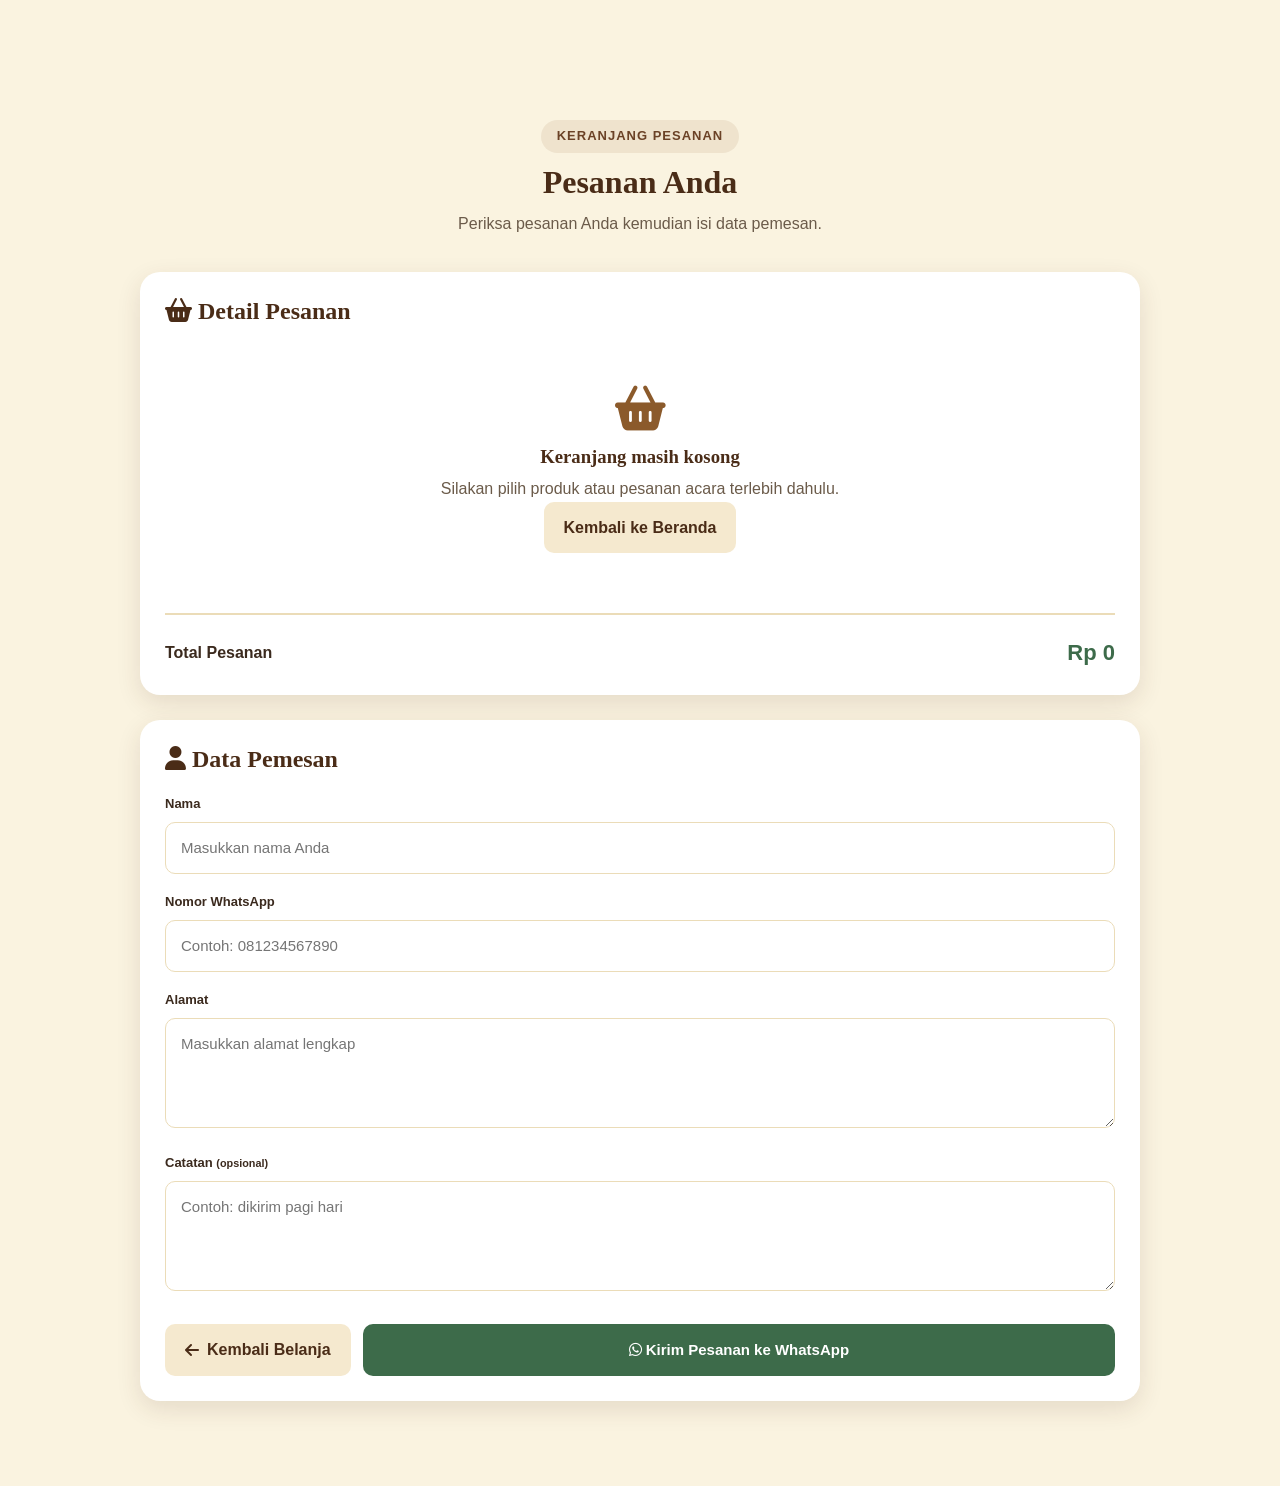
<file: keranjang.html>
<!DOCTYPE html>
<html lang="id">
<head>
  <meta charset="UTF-8">
  <meta
    name="viewport"
    content="width=device-width, initial-scale=1.0"
  >

  <title>Keranjang Pesanan - Lancar Abadi</title>

  <link rel="stylesheet" href="style.css">

  <!-- Font Awesome -->
  <link
    rel="stylesheet"
    href="https://cdnjs.cloudflare.com/ajax/libs/font-awesome/6.5.2/css/all.min.css"
  >

  <style>
    /* =========================================
       HALAMAN KERANJANG
    ========================================= */

    .keranjang-page {
      min-height: 100vh;
      padding: 120px 20px 60px;
      background: var(--cream-100);
    }

    .keranjang-container {
      width: min(100%, 1000px);
      margin: auto;
    }

    .keranjang-header {
      text-align: center;
      margin-bottom: 35px;
    }

    .keranjang-header .section-tag {
      display: inline-block;
      margin-bottom: 10px;
    }

    .keranjang-header h1 {
      margin: 0 0 10px;
      color: var(--brown-900);
    }

    .keranjang-header p {
      color: var(--text-light);
    }

    .keranjang-box {
      background: #fff;
      border-radius: 20px;
      padding: 25px;
      box-shadow: var(--shadow-md);
      margin-bottom: 25px;
    }

    .keranjang-box h2 {
      color: var(--brown-900);
      margin-bottom: 20px;
    }

    /* ITEM */

    .keranjang-item {
      display: flex;
      justify-content: space-between;
      gap: 20px;
      padding: 18px 0;
      border-bottom: 1px solid var(--cream-300);
    }

    .keranjang-item:last-child {
      border-bottom: none;
    }

    .item-info h3 {
      margin: 0 0 7px;
      color: var(--brown-900);
      font-size: 17px;
    }

    .item-info p {
      margin: 3px 0;
      color: var(--text-light);
      font-size: 14px;
    }

    .item-subtotal {
      font-weight: 700;
      color: var(--green-600);
      white-space: nowrap;
    }

    /* TOTAL */

    .keranjang-total {
      display: flex;
      justify-content: space-between;
      align-items: center;
      margin-top: 20px;
      padding-top: 20px;
      border-top: 2px solid var(--cream-300);
    }

    .keranjang-total span {
      font-weight: 600;
      color: var(--text);
    }

    .keranjang-total strong {
      font-size: 22px;
      color: var(--green-600);
    }

    /* FORM */

    .form-group {
      margin-bottom: 18px;
    }

    .form-group label {
      display: block;
      margin-bottom: 7px;
      font-weight: 600;
      color: var(--text);
    }

    .form-group input,
    .form-group textarea {
      width: 100%;
      padding: 13px 15px;
      border: 1px solid var(--cream-300);
      border-radius: 10px;
      background: #fff;
      color: var(--text);
      font-family: inherit;
      font-size: 15px;
      outline: none;
      box-sizing: border-box;
    }

    .form-group input:focus,
    .form-group textarea:focus {
      border-color: var(--green-500);
    }

    .form-group textarea {
      min-height: 110px;
      resize: vertical;
    }

    .keranjang-actions {
      display: flex;
      gap: 12px;
      margin-top: 25px;
    }

    .btn-kembali {
      display: inline-flex;
      align-items: center;
      justify-content: center;
      gap: 8px;
      padding: 13px 20px;
      border-radius: 10px;
      background: var(--cream-200);
      color: var(--brown-900);
      text-decoration: none;
      font-weight: 600;
      border: none;
      cursor: pointer;
    }

    .btn-wa {
      flex: 1;
      border: none;
      cursor: pointer;
      padding: 14px 20px;
      border-radius: 10px;
      background: var(--green-600);
      color: white;
      font-weight: 700;
      font-size: 15px;
    }

    .btn-wa:hover {
      background: var(--green-500);
    }

    .keranjang-kosong {
      text-align: center;
      padding: 40px 20px;
      color: var(--text-light);
    }

    .keranjang-kosong i {
      font-size: 45px;
      margin-bottom: 15px;
      color: var(--brown-500);
    }

    .keranjang-kosong h3 {
      color: var(--brown-900);
      margin-bottom: 8px;
    }

    @media (max-width: 600px) {

      .keranjang-page {
        padding: 100px 15px 40px;
      }

      .keranjang-box {
        padding: 20px;
      }

      .keranjang-item {
        flex-direction: column;
        gap: 8px;
      }

      .item-subtotal {
        align-self: flex-start;
      }

      .keranjang-total strong {
        font-size: 18px;
      }

      .keranjang-actions {
        flex-direction: column;
      }

      .btn-kembali,
      .btn-wa {
        width: 100%;
      }
    }
  </style>
</head>

<body>

  <main class="keranjang-page">

    <div class="keranjang-container">

      <!-- HEADER -->

      <div class="keranjang-header">

        <span class="section-tag">
          KERANJANG PESANAN
        </span>

        <h1>Pesanan Anda</h1>

        <p>
          Periksa pesanan Anda kemudian isi data pemesan.
        </p>

      </div>


      <!-- =====================================
           DAFTAR PESANAN
      ====================================== -->

      <div class="keranjang-box">

        <h2>
          <i class="fas fa-shopping-basket"></i>
          Detail Pesanan
        </h2>

        <div id="keranjangItems"></div>

        <div
          class="keranjang-total"
          id="keranjangTotalBox"
        >

          <span>Total Pesanan</span>

          <strong id="keranjangTotal">
            Rp 0
          </strong>

        </div>

      </div>


      <!-- =====================================
           DATA CUSTOMER
      ====================================== -->

      <div class="keranjang-box">

        <h2>
          <i class="fas fa-user"></i>
          Data Pemesan
        </h2>

        <form id="keranjangCheckoutForm">

          <div class="form-group">

            <label for="customerNama">
              Nama
            </label>

            <input
              type="text"
              id="customerNama"
              placeholder="Masukkan nama Anda"
              required
            >

          </div>


          <div class="form-group">

            <label for="customerWhatsapp">
              Nomor WhatsApp
            </label>

            <input
              type="tel"
              id="customerWhatsapp"
              placeholder="Contoh: 081234567890"
              required
            >

          </div>


          <div class="form-group">

            <label for="customerAlamat">
              Alamat
            </label>

            <textarea
              id="customerAlamat"
              placeholder="Masukkan alamat lengkap"
              required
            ></textarea>

          </div>


          <div class="form-group">

            <label for="customerCatatan">
              Catatan
              <small>(opsional)</small>
            </label>

            <textarea
              id="customerCatatan"
              placeholder="Contoh: dikirim pagi hari"
            ></textarea>

          </div>


          <div class="keranjang-actions">

            <a
              href="index.html"
              class="btn-kembali"
            >
              <i class="fas fa-arrow-left"></i>
              Kembali Belanja
            </a>

            <button
              type="submit"
              class="btn-wa"
            >
              <i class="fab fa-whatsapp"></i>
              Kirim Pesanan ke WhatsApp
            </button>

          </div>

        </form>

      </div>

    </div>

  </main>


  <script>

    /* =========================================
       KONFIGURASI
    ========================================= */

    const OWNER_WHATSAPP =
      "6289639173344";

    const CART_KEY =
      "lancarAbadiCart";


    /* =========================================
       FORMAT RUPIAH
    ========================================= */

    function formatRupiah(angka) {

      return new Intl.NumberFormat(
        "id-ID",
        {
          style: "currency",
          currency: "IDR",
          minimumFractionDigits: 0
        }
      ).format(angka);

    }


    /* =========================================
       AMBIL CART
    ========================================= */

    let cart =
      JSON.parse(
        localStorage.getItem(CART_KEY)
      ) || [];


    /* =========================================
       ELEMENT
    ========================================= */

    const keranjangItems =
      document.getElementById(
        "keranjangItems"
      );

    const keranjangTotal =
      document.getElementById(
        "keranjangTotal"
      );

    const checkoutForm =
      document.getElementById(
        "keranjangCheckoutForm"
      );


    /* =========================================
       TAMPILKAN CART
    ========================================= */

    function renderKeranjang() {

      if (!keranjangItems) {
        return;
      }


      if (!cart.length) {

        keranjangItems.innerHTML = `

          <div class="keranjang-kosong">

            <i class="fas fa-shopping-basket"></i>

            <h3>Keranjang masih kosong</h3>

            <p>
              Silakan pilih produk atau pesanan acara terlebih dahulu.
            </p>

            <a
              href="index.html"
              class="btn-kembali"
            >
              Kembali ke Beranda
            </a>

          </div>

        `;

        if (keranjangTotal) {
          keranjangTotal.textContent =
            formatRupiah(0);
        }

        return;
      }


      let total =
        0;


      keranjangItems.innerHTML =
        cart.map(item => {

          const quantity =
            Number(item.quantity) || 0;

          const price =
            Number(item.price) || 0;

          const subtotal =
            quantity * price;

          total += subtotal;


          return `

            <div class="keranjang-item">

              <div class="item-info">

                <h3>
                  ${item.name}
                </h3>

                <p>
                  ${quantity} × ${formatRupiah(price)}
                </p>

              </div>

              <div class="item-subtotal">
                ${formatRupiah(subtotal)}
              </div>

            </div>

          `;

        }).join("");


      if (keranjangTotal) {

        keranjangTotal.textContent =
          formatRupiah(total);

      }

    }


    /* =========================================
       CHECKOUT
    ========================================= */

    checkoutForm?.addEventListener(
      "submit",
      event => {

        event.preventDefault();


        if (!cart.length) {

          alert(
            "Keranjang masih kosong."
          );

          return;

        }


        const nama =
          document
            .getElementById("customerNama")
            .value
            .trim();

        const whatsapp =
          document
            .getElementById("customerWhatsapp")
            .value
            .trim();

        const alamat =
          document
            .getElementById("customerAlamat")
            .value
            .trim();

        const catatan =
          document
            .getElementById("customerCatatan")
            .value
            .trim();


        if (!nama || !whatsapp || !alamat) {

          alert(
            "Silakan lengkapi data pemesan."
          );

          return;

        }


        /* =====================================
           HITUNG TOTAL
        ===================================== */

        let total =
          0;


        let daftarPesanan =
          "";


        cart.forEach(
          (item, index) => {

            const quantity =
              Number(item.quantity) || 0;

            const price =
              Number(item.price) || 0;

            const subtotal =
              quantity * price;

            total += subtotal;


            daftarPesanan +=
              `${index + 1}. ${item.name}\n` +
              `   ${quantity} × ${formatRupiah(price)} = ${formatRupiah(subtotal)}\n`;

          }
        );


        /* =====================================
           PESAN WHATSAPP
        ===================================== */

        const pesan =

`Halo Lancar Abadi 👋

Saya ingin memesan:

${daftarPesanan}
Total: ${formatRupiah(total)}

DATA PEMESAN
Nama: ${nama}
WhatsApp: ${whatsapp}
Alamat: ${alamat}
Catatan: ${catatan || "-"}

Mohon diproses. Terima kasih.`;


        const url =
          `https://wa.me/${OWNER_WHATSAPP}?text=` +
          encodeURIComponent(pesan);


        /* =====================================
           BUKA WHATSAPP
        ===================================== */

        window.location.href =
          url;

      }
    );


    /* =========================================
       JALANKAN
    ========================================= */

    renderKeranjang();

  </script>

</body>
</html>
</file>
<file: style.css>
/* =========================================================
   RESET & BASE
========================================================= */

* {
  margin: 0;
  padding: 0;
  box-sizing: border-box;
}

:root {
  --brown-900: #4A2C17;
  --brown-800: #5A351D;
  --brown-700: #6B4226;
  --brown-500: #8B5A2B;
  --brown-300: #C9A87C;

  --cream-100: #FAF3E0;
  --cream-200: #F5E9CF;
  --cream-300: #EBDCB8;

  --green-700: #31583D;
  --green-600: #3D6B4A;
  --green-500: #4A7C59;
  --green-400: #6FA776;

  --white: #ffffff;

  --text: #3B2A1E;
  --text-light: #6B5B4A;

  --shadow-sm: 0 2px 8px rgba(74, 44, 23, 0.08);
  --shadow-md: 0 8px 24px rgba(74, 44, 23, 0.12);
  --shadow-lg: 0 20px 40px rgba(74, 44, 23, 0.16);

  --radius: 16px;
  --radius-sm: 10px;

  --transition: all 0.3s cubic-bezier(0.4, 0, 0.2, 1);
}

html {
  scroll-behavior: smooth;
}

body {
  font-family: "Poppins", sans-serif;
  color: var(--text);
  background: var(--cream-100);
  line-height: 1.6;
  overflow-x: hidden;
}

img {
  max-width: 100%;
  display: block;
}

a {
  text-decoration: none;
  color: inherit;
}

button,
input,
textarea,
select {
  font: inherit;
}

button {
  cursor: pointer;
}

h1,
h2,
h3,
h4 {
  font-family: "Playfair Display", serif;
  color: var(--brown-900);
  line-height: 1.2;
}

.container {
  width: 92%;
  max-width: 1200px;
  margin: 0 auto;
}

.section {
  padding: 100px 0;
}

/* =========================================================
   BUTTONS
========================================================= */

.btn {
  display: inline-flex;
  align-items: center;
  justify-content: center;
  gap: 10px;
  padding: 14px 32px;
  border-radius: 50px;
  font-weight: 600;
  font-size: 15px;
  transition: var(--transition);
  cursor: pointer;
  border: 2px solid transparent;
  white-space: nowrap;
}

.btn-primary {
  background: linear-gradient(
    135deg,
    var(--green-500),
    var(--green-600)
  );
  color: var(--white) !important;
  box-shadow: 0 8px 20px rgba(74, 124, 89, 0.3);
}

.btn-primary:hover {
  transform: translateY(-3px);
  box-shadow: 0 12px 28px rgba(74, 124, 89, 0.45);
  background: linear-gradient(
    135deg,
    var(--green-600),
    var(--green-500)
  );
}

.btn-outline {
  background: transparent;
  color: var(--brown-700) !important;
  border: 2px solid var(--brown-500);
}

.btn-outline:hover {
  background: var(--brown-700);
  color: var(--white) !important;
  transform: translateY(-3px);
}

.btn-block {
  width: 100%;
  justify-content: center;
}

/* =========================================================
   NAVBAR
========================================================= */

.navbar {
  position: fixed;
  top: 0;
  left: 0;
  width: 100%;
  background: rgba(250, 243, 224, 0.85);
  backdrop-filter: blur(12px);
  -webkit-backdrop-filter: blur(12px);
  z-index: 1000;
  transition: var(--transition);
  border-bottom: 1px solid rgba(107, 66, 38, 0.08);
}

.navbar.scrolled {
  background: rgba(250, 243, 224, 0.98);
  box-shadow: var(--shadow-sm);
}

.nav-container {
  display: flex;
  justify-content: space-between;
  align-items: center;
  padding: 14px 0;
}

.nav-logo {
  display: flex;
  align-items: center;
  gap: 12px;
  font-family: "Playfair Display", serif;
  font-weight: 700;
  font-size: 20px;
  color: var(--brown-900);
}

.nav-logo img {
  width: 48px;
  height: 48px;
  border-radius: 50%;
  object-fit: cover;
  border: 2px solid var(--brown-500);
  box-shadow: var(--shadow-sm);
}

.nav-menu {
  display: flex;
  gap: 36px;
}

.nav-link {
  font-weight: 500;
  color: var(--text);
  position: relative;
  transition: var(--transition);
  font-size: 15px;
}

.nav-link::after {
  content: "";
  position: absolute;
  bottom: -6px;
  left: 0;
  width: 0;
  height: 2px;
  background: var(--green-500);
  transition: var(--transition);
}

.nav-link:hover {
  color: var(--green-600);
}

.nav-link:hover::after {
  width: 100%;
}

.nav-toggle {
  display: none;
  background: none;
  border: none;
  font-size: 22px;
  color: var(--brown-700);
  cursor: pointer;
}

/* =========================================================
   HERO
========================================================= */

.hero {
  position: relative;
  min-height: 100vh;
  padding: 140px 0 80px;
  overflow: hidden;
  background: linear-gradient(
    135deg,
    var(--cream-100) 0%,
    var(--cream-200) 100%
  );
}

.hero-bg {
  position: absolute;
  inset: 0;
  background:
    radial-gradient(
      circle at 10% 20%,
      rgba(111, 167, 118, 0.15) 0%,
      transparent 40%
    ),
    radial-gradient(
      circle at 90% 80%,
      rgba(139, 90, 43, 0.12) 0%,
      transparent 40%
    );
  pointer-events: none;
}

.hero-container {
  position: relative;
  display: grid;
  grid-template-columns: 1.1fr 1fr;
  gap: 60px;
  align-items: center;
}

.hero-badge {
  display: inline-block;
  padding: 8px 18px;
  background: rgba(74, 124, 89, 0.12);
  color: var(--green-600);
  border-radius: 50px;
  font-size: 13px;
  font-weight: 600;
  margin-bottom: 24px;
  border: 1px solid rgba(74, 124, 89, 0.2);
}

.hero-title {
  font-size: clamp(2.2rem, 5vw, 3.6rem);
  font-weight: 800;
  margin-bottom: 20px;
  color: var(--brown-900);
}

.text-accent {
  color: var(--green-600);
  font-style: italic;
  position: relative;
}

.hero-subtitle {
  font-size: 17px;
  color: var(--text-light);
  margin-bottom: 36px;
  max-width: 520px;
}

.hero-actions {
  display: flex;
  gap: 16px;
  flex-wrap: wrap;
  margin-bottom: 48px;
}

.hero-features {
  display: flex;
  gap: 28px;
  flex-wrap: wrap;
}

.hero-feature {
  display: flex;
  align-items: center;
  gap: 10px;
  font-weight: 500;
  color: var(--brown-700);
  font-size: 14px;
}

.hero-feature i {
  width: 36px;
  height: 36px;
  display: grid;
  place-items: center;
  background: var(--white);
  color: var(--green-600);
  border-radius: 50%;
  box-shadow: var(--shadow-sm);
}

.hero-image-wrap {
  position: relative;
  padding: 20px;
}

.hero-image-wrap img {
  width: 100%;
  max-width: 520px;
  margin: 0 auto;
  border-radius: 50%;
  aspect-ratio: 1;
  object-fit: cover;
  box-shadow: var(--shadow-lg);
  border: 12px solid var(--white);
  animation: float 6s ease-in-out infinite;
}

.hero-image-decor {
  position: absolute;
  border-radius: 50%;
  z-index: -1;
}

.decor-1 {
  width: 120px;
  height: 120px;
  background: var(--green-400);
  opacity: 0.3;
  top: -20px;
  right: 10%;
  animation: float 5s ease-in-out infinite;
}

.decor-2 {
  width: 80px;
  height: 80px;
  background: var(--brown-300);
  opacity: 0.4;
  bottom: 10%;
  left: 0;
  animation: float 7s ease-in-out infinite reverse;
}

@keyframes float {
  0%,
  100% {
    transform: translateY(0);
  }

  50% {
    transform: translateY(-15px);
  }
}

/* =========================================================
   SECTION HEAD
========================================================= */

.section-head {
  text-align: center;
  max-width: 650px;
  margin: 0 auto 60px;
}

.section-tag {
  display: inline-block;
  padding: 6px 16px;
  background: rgba(139, 90, 43, 0.1);
  color: var(--brown-700);
  border-radius: 50px;
  font-size: 13px;
  font-weight: 600;
  text-transform: uppercase;
  letter-spacing: 1px;
  margin-bottom: 16px;
}

.section-title {
  font-size: clamp(2rem, 4vw, 2.8rem);
  font-weight: 700;
  margin-bottom: 14px;
}

.section-subtitle {
  color: var(--text-light);
  font-size: 16px;
}

/* =========================================================
   ABOUT
========================================================= */

.about {
  background: var(--white);
}

.about-grid {
  display: grid;
  grid-template-columns: 1fr 1fr;
  gap: 70px;
  align-items: center;
}

.about-image {
  position: relative;
}

.about-image img {
  width: 100%;
  aspect-ratio: 1;
  object-fit: cover;
  border-radius: var(--radius);
  box-shadow: var(--shadow-lg);
}

.about-badge {
  position: absolute;
  bottom: 24px;
  right: -20px;
  background: var(--green-500);
  color: var(--white);
  padding: 20px 26px;
  border-radius: var(--radius);
  text-align: center;
  box-shadow: var(--shadow-md);
}

.about-badge strong {
  display: block;
  font-family: "Playfair Display", serif;
  font-size: 28px;
  font-weight: 700;
}

.about-badge span {
  font-size: 13px;
  opacity: 0.95;
}

.about-content h3 {
  font-size: clamp(1.6rem, 3vw, 2.2rem);
  margin-bottom: 20px;
}

.about-content p {
  color: var(--text-light);
  margin-bottom: 24px;
  font-size: 16px;
}

.about-list {
  list-style: none;
  margin-bottom: 32px;
}

.about-list li {
  padding: 10px 0;
  display: flex;
  align-items: center;
  gap: 12px;
  color: var(--text);
  font-weight: 500;
}

.about-list i {
  color: var(--green-500);
  font-size: 18px;
}

/* =========================================================
   PRODUCT
========================================================= */

.product {
  background: linear-gradient(
    135deg,
    var(--cream-100) 0%,
    var(--cream-200) 100%
  );
}

.product-card {
  display: grid;
  grid-template-columns: 1fr 1fr;
  gap: 0;
  background: var(--white);
  border-radius: var(--radius);
  overflow: hidden;
  box-shadow: var(--shadow-lg);
  max-width: 1000px;
  margin: 0 auto;
}

.product-image {
  position: relative;
  overflow: hidden;
}

.product-image img {
  width: 100%;
  height: 100%;
  min-height: 400px;
  object-fit: cover;
  transition: transform 0.6s ease;
}

.product-card:hover .product-image img {
  transform: scale(1.05);
}

.product-tag {
  position: absolute;
  top: 20px;
  left: 20px;
  background: var(--green-500);
  color: var(--white);
  padding: 6px 16px;
  border-radius: 50px;
  font-size: 12px;
  font-weight: 600;
  text-transform: uppercase;
  letter-spacing: 1px;
}

.product-info {
  padding: 50px 44px;
  display: flex;
  flex-direction: column;
  justify-content: center;
}

.product-name {
  font-size: 2rem;
  margin-bottom: 14px;
}

.product-desc {
  color: var(--text-light);
  margin-bottom: 28px;
  font-size: 15px;
}

.price-list {
  margin-bottom: 32px;
  border-top: 1px solid var(--cream-300);
}

.price-item {
  display: flex;
  justify-content: space-between;
  align-items: center;
  padding: 16px 0;
  border-bottom: 1px solid var(--cream-300);
  transition: var(--transition);
}

.price-item:hover {
  padding-left: 8px;
}

.price-size {
  font-weight: 500;
  color: var(--text);
  font-size: 15px;
}

.price-size small {
  color: var(--green-600);
  font-weight: 600;
  margin-left: 4px;
}

.price-stock {
  display: block;
  margin-top: 4px;
  font-size: 12px;
  color: var(--text-light);
}

.price-amount {
  font-weight: 700;
  color: var(--brown-700);
  font-size: 18px;
  font-family: "Playfair Display", serif;
}

.price-item.featured {
  background: linear-gradient(
    135deg,
    rgba(74, 124, 89, 0.08),
    rgba(74, 124, 89, 0.02)
  );
  padding-left: 16px;
  padding-right: 16px;
  margin: 0 -16px;
  border-radius: var(--radius-sm);
  border-bottom: 1px solid transparent;
}

.price-item.featured .price-amount {
  color: var(--green-600);
  font-size: 22px;
}

.price-action {
  display: flex;
  align-items: center;
  gap: 14px;
}

/* =========================================================
   KEMASAN BUTTON
========================================================= */

.kemasan-btn {
  display: inline-flex;
  align-items: center;
  gap: 6px;
  margin-top: 8px;
  padding: 7px 12px;
  border: 1px solid #d9a441;
  border-radius: 8px;
  background: transparent;
  color: #b47a00;
  font-size: 13px;
  font-weight: 600;
  cursor: pointer;
  transition:
    background 0.2s ease,
    color 0.2s ease,
    transform 0.2s ease;
}

.kemasan-btn:hover {
  background: #d9a441;
  color: white;
  transform: translateY(-2px);
}

.kemasan-btn i {
  font-size: 12px;
}

/* =========================================================
   KEMASAN MODAL
========================================================= */

.kemasan-modal {
  position: fixed;
  inset: 0;
  z-index: 3000;
  display: flex;
  align-items: center;
  justify-content: center;
  padding: 24px;
  visibility: hidden;
  opacity: 0;
  pointer-events: none;
  transition:
    opacity 0.25s ease,
    visibility 0.25s ease;
}

.kemasan-modal.active {
  visibility: visible;
  opacity: 1;
  pointer-events: auto;
}

.kemasan-modal-backdrop {
  position: absolute;
  inset: 0;
  background: rgba(28, 20, 14, 0.72);
  backdrop-filter: blur(5px);
  -webkit-backdrop-filter: blur(5px);
}

.kemasan-modal-content {
  position: relative;
  z-index: 1;
  width: min(92vw, 560px);
  max-height: 92vh;
  overflow: auto;
  background: var(--cream-100);
  border: 1px solid rgba(255, 255, 255, 0.5);
  border-radius: 24px;
  box-shadow: 0 30px 80px rgba(0, 0, 0, 0.35);
  transform: translateY(20px) scale(0.96);
  transition: transform 0.28s ease;
}

.kemasan-modal.active .kemasan-modal-content {
  transform: translateY(0) scale(1);
}

.kemasan-modal-close {
  position: absolute;
  top: 14px;
  right: 14px;
  z-index: 2;
  width: 42px;
  height: 42px;
  display: grid;
  place-items: center;
  border: 0;
  border-radius: 50%;
  background: rgba(255, 255, 255, 0.94);
  color: var(--brown-900);
  font-size: 18px;
  cursor: pointer;
  box-shadow: var(--shadow-sm);
  transition: var(--transition);
}

.kemasan-modal-close:hover {
  transform: rotate(90deg);
  background: var(--brown-900);
  color: var(--white);
}

.kemasan-modal-image-wrap {
  position: relative;
  min-height: 280px;
  display: grid;
  place-items: center;
  padding: 24px;
  background: var(--white);
  border-radius: 24px 24px 0 0;
}

.kemasan-modal-image-wrap img {
  width: 100%;
  max-height: 52vh;
  object-fit: contain;
  border-radius: 14px;
}

.kemasan-image-fallback {
  text-align: center;
  color: var(--text-light);
  padding: 40px 20px;
}

.kemasan-image-fallback i {
  font-size: 48px;
  color: var(--green-500);
  margin-bottom: 14px;
}

.kemasan-image-fallback p {
  margin-bottom: 5px;
  font-weight: 600;
  color: var(--brown-900);
}

.kemasan-modal-info {
  padding: 26px 28px 30px;
  text-align: center;
}

.kemasan-modal-info .section-tag {
  margin-bottom: 8px;
}

.kemasan-modal-info h3 {
  font-size: 28px;
  margin-bottom: 7px;
}

.kemasan-modal-info p {
  color: var(--text-light);
  margin-bottom: 20px;
}

/* =========================================================
   ORDER / PESANAN
========================================================= */

.order {
  background: var(--white);
}

.order-grid {
  display: grid;
  grid-template-columns: 1fr 1.1fr;
  gap: 70px;
  align-items: center;
}

.order-image {
  position: relative;
}

.order-image img {
  width: 100%;
  aspect-ratio: 4 / 3;
  object-fit: cover;
  border-radius: var(--radius);
  box-shadow: var(--shadow-lg);
}

.order-badge {
  position: absolute;
  bottom: -20px;
  left: -20px;
  background: linear-gradient(
    135deg,
    var(--brown-700),
    var(--brown-500)
  );
  color: var(--white);
  padding: 20px 24px;
  border-radius: var(--radius);
  display: flex;
  align-items: center;
  gap: 14px;
  box-shadow: var(--shadow-md);
  font-weight: 600;
  font-size: 13px;
  line-height: 1.3;
}

.order-badge i {
  font-size: 24px;
  color: var(--cream-200);
}

.order-content h3 {
  font-size: clamp(1.6rem, 3vw, 2.2rem);
  margin-bottom: 18px;
}

.order-content > p {
  color: var(--text-light);
  margin-bottom: 28px;
  font-size: 16px;
}

.order-list {
  display: grid;
  grid-template-columns: repeat(2, 1fr);
  gap: 20px;
  margin-bottom: 32px;
}

.order-item {
  display: flex;
  gap: 14px;
  align-items: flex-start;
  padding: 18px;
  background: var(--cream-100);
  border-radius: var(--radius-sm);
  border: 1px solid var(--cream-300);
  transition: var(--transition);
}

.order-item:hover {
  transform: translateY(-4px);
  border-color: var(--green-400);
  box-shadow: var(--shadow-sm);
}

.acara-btn {
  width: 100%;
  border: 1px solid var(--cream-300);
  text-align: left;
  font: inherit;
  cursor: pointer;
  position: relative;
  padding-right: 50px;
  color: var(--text);
  background: var(--cream-100);
}

.acara-btn .acara-arrow {
  position: absolute;
  right: 20px;
  top: 50%;
  transform: translateY(-50%);
  color: var(--green-600);
  transition: transform 0.3s ease;
}

.acara-btn:hover .acara-arrow {
  transform: translate(5px, -50%);
}

.order-icon {
  width: 44px;
  height: 44px;
  border-radius: 12px;
  background: linear-gradient(
    135deg,
    var(--green-500),
    var(--green-600)
  );
  color: var(--white);
  display: grid;
  place-items: center;
  font-size: 18px;
  flex-shrink: 0;
}

.order-item h4 {
  font-size: 16px;
  margin-bottom: 4px;
  font-family: "Poppins", sans-serif;
  font-weight: 600;
  color: var(--brown-900);
}

.order-item p {
  font-size: 13px;
  color: var(--text-light);
  line-height: 1.5;
}

/* =========================================================
   ACARA MODAL
========================================================= */

.acara-modal {
  position: fixed;
  inset: 0;
  width: 100%;
  height: 100dvh;
  z-index: 99999;
  display: flex;
  align-items: center;
  justify-content: center;
  padding: 20px;
  background: rgba(28, 20, 14, 0.68);
  backdrop-filter: blur(6px);
  -webkit-backdrop-filter: blur(6px);
  opacity: 0;
  visibility: hidden;
  pointer-events: none;
  transition:
    opacity 0.3s ease,
    visibility 0.3s ease;
}

.acara-modal.active {
  opacity: 1;
  visibility: visible;
  pointer-events: auto;
}

.acara-modal-backdrop {
  position: absolute;
  inset: 0;
  background: transparent;
}

.acara-modal-content {
  position: relative;
  z-index: 2;
  width: min(520px, 100%);
  max-height: min(720px, calc(100dvh - 40px));
  overflow-y: auto;
  background: linear-gradient(
    180deg,
    #fffdf8 0%,
    var(--cream-100) 100%
  );
  border: 1px solid rgba(201, 168, 124, 0.35);
  border-radius: 26px;
  padding: 32px;
  box-shadow: 0 30px 80px rgba(0, 0, 0, 0.28);
  transform: translateY(25px) scale(0.96);
  transition:
    transform 0.35s cubic-bezier(0.22, 1, 0.36, 1);
}

.acara-modal.active .acara-modal-content {
  transform: translateY(0) scale(1);
}

.acara-modal-close {
  position: absolute;
  top: 16px;
  right: 16px;
  width: 42px;
  height: 42px;
  display: grid;
  place-items: center;
  border: 1px solid var(--cream-300);
  border-radius: 50%;
  background: var(--white);
  color: var(--brown-700);
  font-size: 16px;
  cursor: pointer;
  z-index: 10;
  box-shadow: var(--shadow-sm);
  transition:
    transform 0.25s ease,
    background 0.25s ease,
    color 0.25s ease;
}

.acara-modal-close:hover {
  transform: rotate(90deg);
  background: var(--brown-900);
  color: var(--white);
}

.acara-modal-header {
  padding-right: 48px;
  margin-bottom: 28px;
}

.acara-modal-header .section-tag {
  margin-bottom: 10px;
}

.acara-modal-header h3 {
  margin: 0 0 8px;
  font-size: 30px;
  color: var(--brown-900);
}

.acara-modal-header p {
  margin: 0;
  color: var(--text-light);
  font-size: 14px;
  line-height: 1.7;
}

.acara-modal .form-group {
  margin-bottom: 22px;
}

.acara-modal .form-group label {
  display: block;
  margin-bottom: 8px;
  color: var(--brown-900);
  font-size: 14px;
  font-weight: 600;
}

.acara-modal .form-group small {
  display: block;
  margin-top: 7px;
  color: var(--text-light);
  font-size: 12px;
  line-height: 1.5;
}

.acara-modal .form-group input,
.acara-modal .form-group select {
  width: 100%;
  min-height: 52px;
  padding: 0 16px;
  border: 1px solid var(--cream-300);
  border-radius: 13px;
  background: var(--white);
  color: var(--text);
  font-family: inherit;
  font-size: 15px;
  outline: none;
  transition:
    border-color 0.25s ease,
    box-shadow 0.25s ease;
}

.acara-modal .form-group input:hover,
.acara-modal .form-group select:hover {
  border-color: var(--brown-300);
}

.acara-modal .form-group input:focus,
.acara-modal .form-group select:focus {
  border-color: var(--green-500);
  box-shadow: 0 0 0 4px rgba(74, 124, 89, 0.1);
}

.acara-total-box {
  display: flex;
  align-items: center;
  justify-content: space-between;
  gap: 15px;
  margin: 24px 0;
  padding: 18px 20px;
  border: 1px solid rgba(74, 124, 89, 0.15);
  border-radius: 16px;
  background: linear-gradient(
    135deg,
    rgba(74, 124, 89, 0.1),
    rgba(74, 124, 89, 0.04)
  );
}

.acara-total-box span {
  color: var(--text-light);
  font-size: 13px;
  font-weight: 500;
}

.acara-total-box strong {
  color: var(--green-600);
  font-family: "Playfair Display", serif;
  font-size: 23px;
}

.acara-modal .btn-block {
  width: 100%;
  min-height: 54px;
  justify-content: center;
  border: none;
  border-radius: 14px;
  font-size: 15px;
  font-weight: 600;
  cursor: pointer;
  box-shadow: 0 8px 20px rgba(74, 124, 89, 0.22);
  transition:
    transform 0.25s ease,
    box-shadow 0.25s ease;
}

.acara-modal .btn-block:hover {
  transform: translateY(-2px);
  box-shadow: 0 12px 26px rgba(74, 124, 89, 0.3);
}

.acara-modal-content::-webkit-scrollbar {
  width: 5px;
}

.acara-modal-content::-webkit-scrollbar-track {
  background: transparent;
}

.acara-modal-content::-webkit-scrollbar-thumb {
  background: var(--brown-300);
  border-radius: 20px;
}

/* =========================================================
   SHOPPING CART
========================================================= */

.add-cart-btn {
  border: none;
  outline: none;
  background: var(--green-600);
  color: white;
  padding: 9px 14px;
  border-radius: 50px;
  font-family: inherit;
  font-size: 12px;
  font-weight: 600;
  display: inline-flex;
  align-items: center;
  gap: 6px;
  cursor: pointer;
  transition:
    transform 0.25s ease,
    background 0.25s ease,
    box-shadow 0.25s ease;
}

.add-cart-btn:hover {
  transform: translateY(-2px);
  background: var(--green-700);
  box-shadow: 0 8px 20px rgba(74, 124, 89, 0.22);
}

/* =========================================================
   FLOATING CART
========================================================= */

.cart-floating {
  position: fixed;
  right: 25px;
  bottom: 100px;
  width: 58px;
  height: 58px;
  border: none;
  border-radius: 50%;
  background: var(--brown-700);
  color: white;
  font-size: 20px;
  display: flex;
  align-items: center;
  justify-content: center;
  cursor: pointer;
  z-index: 1900;
  box-shadow: 0 10px 30px rgba(0, 0, 0, 0.22);
  transition:
    transform 0.3s ease,
    box-shadow 0.3s ease;
}

.cart-floating:hover {
  transform: translateY(-4px) scale(1.04);
  box-shadow: 0 15px 35px rgba(0, 0, 0, 0.3);
}

.cart-floating span {
  position: absolute;
  right: -3px;
  top: -3px;
  min-width: 22px;
  height: 22px;
  padding: 0 6px;
  border-radius: 50px;
  background: var(--green-600);
  color: white;
  font-size: 11px;
  font-weight: 700;
  display: flex;
  align-items: center;
  justify-content: center;
}

/* =========================================================
   CART MODAL
========================================================= */

.cart-modal,
.checkout-modal {
  position: fixed;
  inset: 0;
  z-index: 2500;
  visibility: hidden;
  opacity: 0;
  pointer-events: none;
  transition:
    opacity 0.3s ease,
    visibility 0.3s ease;
}

.cart-modal.active,
.checkout-modal.active {
  visibility: visible;
  opacity: 1;
  pointer-events: auto;
}

.cart-backdrop,
.checkout-backdrop {
  position: absolute;
  inset: 0;
  background: rgba(27, 20, 15, 0.62);
  backdrop-filter: blur(5px);
  -webkit-backdrop-filter: blur(5px);
}

/* =========================================================
   CART PANEL
========================================================= */

.cart-panel {
  position: absolute;
  right: 0;
  top: 0;
  bottom: 0;
  width: min(440px, 100%);
  background: var(--cream-100);
  display: flex;
  flex-direction: column;
  box-shadow: -20px 0 60px rgba(0, 0, 0, 0.2);
  transform: translateX(100%);
  transition: transform 0.4s cubic-bezier(0.22, 1, 0.36, 1);
}

.cart-modal.active .cart-panel {
  transform: translateX(0);
}

.cart-header,
.checkout-header {
  display: flex;
  justify-content: space-between;
  align-items: center;
  padding: 24px;
  border-bottom: 1px solid var(--cream-300);
}

.cart-subtitle {
  color: var(--green-600);
  font-size: 12px;
  font-weight: 700;
  text-transform: uppercase;
  letter-spacing: 1px;
}

.cart-header h3,
.checkout-header h3 {
  margin-top: 4px;
  font-size: 25px;
}

.cart-close {
  width: 40px;
  height: 40px;
  border: none;
  border-radius: 50%;
  background: white;
  color: var(--brown-800);
  cursor: pointer;
  font-size: 17px;
  display: flex;
  justify-content: center;
  align-items: center;
  transition: 0.25s ease;
}

.cart-close:hover {
  background: var(--brown-800);
  color: white;
  transform: rotate(90deg);
}

/* =========================================================
   CART ITEMS
========================================================= */

.cart-items {
  flex: 1;
  overflow-y: auto;
  padding: 20px 24px;
}

.cart-item {
  padding: 17px;
  border: 1px solid var(--cream-300);
  background: white;
  border-radius: 14px;
  margin-bottom: 13px;
}

.cart-item-top {
  display: flex;
  justify-content: space-between;
  align-items: flex-start;
  gap: 15px;
}

.cart-item h4 {
  margin-bottom: 4px;
  font-size: 15px;
}

.cart-item-price {
  color: var(--text-light);
  font-size: 13px;
}

.remove-cart-item {
  width: 30px;
  height: 30px;
  border: none;
  background: transparent;
  color: #b94a48;
  cursor: pointer;
  border-radius: 50%;
  transition: 0.25s ease;
}

.remove-cart-item:hover {
  background: rgba(185, 74, 72, 0.1);
}

.cart-item-bottom {
  margin-top: 14px;
  display: flex;
  justify-content: space-between;
  align-items: center;
}

.quantity-control {
  display: flex;
  align-items: center;
  gap: 7px;
}

.quantity-btn {
  width: 31px;
  height: 31px;
  border: none;
  border-radius: 8px;
  background: var(--cream-200);
  color: var(--brown-800);
  cursor: pointer;
  font-size: 16px;
  transition: 0.2s ease;
}

.quantity-btn:hover {
  background: var(--green-600);
  color: white;
}

.quantity-number {
  min-width: 25px;
  text-align: center;
  font-weight: 700;
}

.cart-subtotal {
  color: var(--brown-700);
  font-weight: 700;
}

/* =========================================================
   EMPTY CART
========================================================= */

.cart-empty {
  flex: 1;
  display: flex;
  flex-direction: column;
  align-items: center;
  justify-content: center;
  text-align: center;
  padding: 40px;
}

.cart-empty i {
  font-size: 50px;
  color: var(--green-500);
  margin-bottom: 17px;
}

.cart-empty h4 {
  margin-bottom: 6px;
}

.cart-empty p {
  color: var(--text-light);
  font-size: 13px;
}

/* =========================================================
   CART SUMMARY
========================================================= */

.cart-summary {
  padding: 22px 24px;
  border-top: 1px solid var(--cream-300);
  background: white;
}

.summary-row {
  display: flex;
  justify-content: space-between;
  margin-bottom: 10px;
  font-size: 14px;
}

.summary-row.total {
  padding-top: 13px;
  border-top: 1px dashed var(--cream-300);
  margin-bottom: 20px;
}

.summary-row.total strong {
  color: var(--green-600);
  font-size: 22px;
}

/* =========================================================
   CHECKOUT
========================================================= */

.checkout-modal {
  display: flex;
  align-items: center;
  justify-content: center;
  padding: 20px;
}

.checkout-panel {
  position: relative;
  width: min(580px, 100%);
  max-height: 92vh;
  overflow-y: auto;
  background: var(--cream-100);
  border-radius: 20px;
  box-shadow: 0 30px 80px rgba(0, 0, 0, 0.3);
  transform: translateY(30px) scale(0.96);
  transition:
    transform 0.35s cubic-bezier(0.22, 1, 0.36, 1);
}

.checkout-modal.active .checkout-panel {
  transform: translateY(0) scale(1);
}

#checkoutForm {
  padding: 24px;
}

.form-group {
  margin-bottom: 17px;
}

.form-group label {
  display: block;
  margin-bottom: 7px;
  font-size: 13px;
  font-weight: 600;
}

.form-group label span {
  font-weight: 400;
  color: var(--text-light);
}

.form-group input,
.form-group textarea {
  width: 100%;
  padding: 13px 14px;
  border: 1px solid var(--cream-300);
  border-radius: 10px;
  font-family: inherit;
  font-size: 14px;
  background: white;
  color: var(--text);
  outline: none;
  transition:
    border 0.25s ease,
    box-shadow 0.25s ease;
}

.form-group textarea {
  resize: vertical;
}

.form-group input:focus,
.form-group textarea:focus {
  border-color: var(--green-500);
  box-shadow: 0 0 0 3px rgba(74, 124, 89, 0.1);
}

/* =========================================================
   CHECKOUT SUMMARY
========================================================= */

.checkout-order-box {
  padding: 17px;
  border-radius: 12px;
  background: white;
  border: 1px solid var(--cream-300);
  margin: 21px 0;
}

.checkout-order-box h4 {
  margin-bottom: 15px;
}

.checkout-item {
  display: flex;
  justify-content: space-between;
  gap: 10px;
  margin-bottom: 9px;
  color: var(--text-light);
  font-size: 13px;
}

.checkout-total {
  display: flex;
  justify-content: space-between;
  padding-top: 13px;
  margin-top: 13px;
  border-top: 1px dashed var(--cream-300);
}

.checkout-total strong {
  color: var(--green-600);
  font-size: 20px;
}

.checkout-whatsapp {
  font-size: 14px;
}

/* =========================================================
   FLOATING WHATSAPP
========================================================= */

.float-wa {
  position: fixed;
  bottom: 28px;
  right: 28px;
  width: 62px;
  height: 62px;
  border-radius: 50%;
  background: #25d366;
  color: var(--white);
  display: grid;
  place-items: center;
  font-size: 28px;
  box-shadow: 0 8px 24px rgba(37, 211, 102, 0.4);
  z-index: 999;
  transition: var(--transition);
}

.float-wa:hover {
  transform: scale(1.1);
  box-shadow: 0 12px 32px rgba(37, 211, 102, 0.6);
}

.float-wa-pulse {
  position: absolute;
  inset: 0;
  border-radius: 50%;
  background: #25d366;
  opacity: 0.5;
  animation: pulse 2s infinite;
  z-index: -1;
}

@keyframes pulse {
  0% {
    transform: scale(1);
    opacity: 0.5;
  }

  100% {
    transform: scale(1.6);
    opacity: 0;
  }
}

/* =========================================================
   REVEAL ANIMATION
========================================================= */

.reveal {
  opacity: 0;
  transform: translateY(30px);
  transition:
    opacity 0.8s ease,
    transform 0.8s ease;
}

.reveal.active {
  opacity: 1;
  transform: translateY(0);
}

/* =========================================================
   SCROLLBAR
========================================================= */

html {
  scrollbar-width: none;
}

html::-webkit-scrollbar {
  width: 8px;
}

html::-webkit-scrollbar-track {
  background: transparent;
}

html::-webkit-scrollbar-thumb {
  background: transparent;
  border-radius: 999px;
}

html.scrollbar-visible {
  scrollbar-width: thin;
  scrollbar-color: rgba(74, 124, 89, 0.65) transparent;
}

html.scrollbar-visible::-webkit-scrollbar-thumb {
  background: rgba(74, 124, 89, 0.65);
}

html.scrollbar-visible::-webkit-scrollbar-thumb:hover {
  background: rgba(74, 124, 89, 0.95);
}

/* =========================================================
   TESTIMONIALS
========================================================= */

.testimonials {
  background: var(--white);
}

.testimonial-grid {
  display: grid;
  grid-template-columns: repeat(4, 1fr);
  gap: 22px;
}

.testimonial-card {
  background: var(--cream-100);
  border: 1px solid var(--cream-300);
  border-radius: var(--radius);
  padding: 30px 26px;
  box-shadow: var(--shadow-sm);
  display: flex;
  flex-direction: column;
  min-height: 250px;
  transition: var(--transition);
}

.testimonial-card:hover {
  transform: translateY(-6px);
  box-shadow: var(--shadow-md);
  border-color: rgba(74, 124, 89, 0.35);
}

.testimonial-stars {
  display: flex;
  gap: 4px;
  margin-bottom: 18px;
  color: #d9a441;
  font-size: 15px;
}

.testimonial-text {
  color: var(--text-light);
  font-size: 14px;
  line-height: 1.8;
  font-style: italic;
  margin-bottom: 24px;
  flex: 1;
}

.testimonial-author {
  display: flex;
  align-items: center;
  gap: 12px;
  padding-top: 18px;
  border-top: 1px solid var(--cream-300);
}

.author-avatar {
  width: 44px;
  height: 44px;
  flex: 0 0 44px;
  display: grid;
  place-items: center;
  border-radius: 50%;
  background: linear-gradient(135deg, var(--green-500), var(--green-600));
  color: var(--white);
  font-size: 13px;
  font-weight: 700;
  box-shadow: var(--shadow-sm);
}

.author-info {
  display: flex;
  flex-direction: column;
  min-width: 0;
}

.author-info strong {
  color: var(--brown-900);
  font-family: "Poppins", sans-serif;
  font-size: 14px;
  font-weight: 600;
  line-height: 1.4;
}

.author-info span {
  color: var(--text-light);
  font-size: 12px;
  margin-top: 2px;
}

/* =========================================================
   CONTACT
========================================================= */

.contact {
  background: linear-gradient(
    135deg,
    var(--cream-100) 0%,
    var(--cream-200) 100%
  );
}

.contact-grid {
  display: grid;
  grid-template-columns: 0.9fr 1.1fr;
  gap: 50px;
  align-items: stretch;
}

.contact-info {
  display: flex;
  flex-direction: column;
  gap: 16px;
}

.info-card {
  display: flex;
  align-items: flex-start;
  gap: 16px;
  padding: 22px;
  background: var(--white);
  border: 1px solid var(--cream-300);
  border-radius: var(--radius);
  box-shadow: var(--shadow-sm);
  transition: var(--transition);
}

.info-card:hover {
  transform: translateY(-4px);
  box-shadow: var(--shadow-md);
  border-color: rgba(74, 124, 89, 0.35);
}

.info-icon {
  width: 48px;
  height: 48px;
  flex: 0 0 48px;
  display: grid;
  place-items: center;
  border-radius: 13px;
  background: rgba(74, 124, 89, 0.1);
  color: var(--green-600);
  font-size: 20px;
}

.info-card h4 {
  margin-bottom: 5px;
  font-family: "Poppins", sans-serif;
  font-size: 15px;
  font-weight: 700;
  color: var(--brown-900);
}

.info-card p,
.info-card a {
  color: var(--text-light);
  font-size: 13px;
  line-height: 1.7;
}

.info-card a {
  color: var(--green-600);
  font-weight: 600;
  transition: var(--transition);
}

.info-card a:hover {
  color: var(--brown-700);
}

.contact-map {
  min-height: 420px;
  overflow: hidden;
  border-radius: var(--radius);
  background: var(--white);
  border: 1px solid var(--cream-300);
  box-shadow: var(--shadow-lg);
}

.contact-map iframe {
  display: block;
  width: 100%;
  height: 100%;
  min-height: 420px;
  border: 0;
}

/* =========================================================
   FOOTER
========================================================= */

.footer {
  background: var(--brown-900);
  color: var(--cream-200);
  padding: 50px 0 24px;
}

.footer-container {
  display: grid;
  grid-template-columns: 1.4fr 1fr;
  gap: 40px;
  align-items: start;
}

.footer-brand {
  display: flex;
  align-items: center;
  gap: 15px;
}

.footer-brand img {
  width: 58px;
  height: 58px;
  border-radius: 50%;
  object-fit: cover;
  border: 2px solid var(--brown-300);
  flex-shrink: 0;
}

.footer-brand h4 {
  color: var(--white);
  font-family: "Playfair Display", serif;
  font-size: 18px;
  margin-bottom: 5px;
}

.footer-brand p {
  color: var(--cream-300);
  font-size: 13px;
}

.footer-links {
  display: flex;
  justify-content: flex-end;
  align-items: center;
  flex-wrap: wrap;
  gap: 12px 22px;
}

.footer-links a {
  color: var(--cream-200);
  font-size: 13px;
  transition: var(--transition);
}

.footer-links a:hover {
  color: var(--white);
  transform: translateY(-2px);
}

.footer-bottom {
  grid-column: 1 / -1;
  padding-top: 22px;
  margin-top: 10px;
  border-top: 1px solid rgba(255, 255, 255, 0.12);
  text-align: center;
}

.footer-bottom p {
  color: var(--cream-300);
  font-size: 12px;
}

/* =========================================================
   RESPONSIVE TABLET
========================================================= */

@media (max-width: 992px) {
  .hero-container,
  .about-grid,
  .product-card,
  .order-grid,
  .contact-grid {
    grid-template-columns: 1fr;
    gap: 50px;
  }

  .order-list {
    grid-template-columns: 1fr;
    gap: 14px;
  }

  .order-badge {
    left: 20px;
  }

  .hero {
    padding: 120px 0 60px;
  }

  .section {
    padding: 70px 0;
  }

  .hero-image-wrap {
    max-width: 400px;
    margin: 0 auto;
  }

  .about-badge {
    right: 20px;
  }

  .product-info {
    padding: 36px 28px;
  }

  .contact-map {
    min-height: 340px;
  }
}

/* =========================================================
   RESPONSIVE MOBILE
========================================================= */

@media (max-width: 768px) {
  .nav-menu {
    position: fixed;
    top: 72px;
    left: 0;
    right: 0;
    background: var(--cream-100);
    flex-direction: column;
    padding: 24px;
    gap: 16px;
    box-shadow: var(--shadow-md);
    transform: translateY(-140%);
    transition: transform 0.4s ease;
    z-index: 999;
  }

  .nav-menu.active {
    transform: translateY(0);
  }

  .nav-toggle {
    display: block;
  }

  .hero-features {
    gap: 16px;
  }

  .hero-actions {
    gap: 12px;
  }

  .btn {
    padding: 12px 24px;
    font-size: 14px;
  }

  .float-wa {
    width: 54px;
    height: 54px;
    font-size: 24px;
    bottom: 20px;
    right: 20px;
  }

  .price-item {
    align-items: flex-start;
    gap: 15px;
  }

  .price-action {
    flex-direction: column;
    align-items: flex-end;
    gap: 8px;
  }

  .add-cart-btn {
    padding: 8px 11px;
    font-size: 11px;
  }

  .cart-floating {
    width: 54px;
    height: 54px;
    right: 16px;
    bottom: 88px;
  }

  .checkout-modal {
    padding: 10px;
  }

  .checkout-panel {
    max-height: 95vh;
    border-radius: 16px;
  }

  .cart-header,
  .checkout-header,
  #checkoutForm {
    padding-left: 18px;
    padding-right: 18px;
  }

  /* ACARA BOTTOM SHEET */

  .acara-modal {
    position: fixed !important;
    inset: 0 !important;
    width: 100vw !important;
    height: 100dvh !important;
    z-index: 99999 !important;

    display: flex !important;
    align-items: flex-end !important;
    justify-content: center !important;

    padding: 0 !important;

    background: rgba(28, 20, 14, 0.6) !important;

    opacity: 0;
    visibility: hidden;
    pointer-events: none;

    overflow: hidden !important;
  }

  .acara-modal.active {
    opacity: 1 !important;
    visibility: visible !important;
    pointer-events: auto !important;
  }

  .acara-modal-backdrop {
    position: absolute !important;
    inset: 0 !important;
    width: 100% !important;
    height: 100% !important;
    z-index: 0 !important;
  }

  .acara-modal-content {
    position: relative !important;
    z-index: 1 !important;

    width: 100% !important;
    max-width: none !important;

    max-height: calc(100dvh - 28px) !important;

    overflow-y: auto !important;

    background: linear-gradient(
      180deg,
      #fffdf8 0%,
      var(--cream-100) 100%
    ) !important;

    border: none !important;
    border-radius: 26px 26px 0 0 !important;

    padding:
      28px
      20px
      calc(22px + env(safe-area-inset-bottom)) !important;

    transform: translateY(100%) !important;

    transition:
      transform 0.35s cubic-bezier(0.22, 1, 0.36, 1) !important;
  }

  .acara-modal.active .acara-modal-content {
    transform: translateY(0) !important;
  }

  .acara-modal-content::before {
    content: "";
    position: absolute;
    top: 10px;
    left: 50%;
    transform: translateX(-50%);
    width: 42px;
    height: 4px;
    border-radius: 50px;
    background: var(--brown-300);
  }

  .acara-modal-close {
    position: absolute !important;
    top: 18px !important;
    right: 18px !important;

    width: 38px !important;
    height: 38px !important;

    z-index: 10 !important;
    cursor: pointer !important;
    pointer-events: auto !important;
  }

  .acara-modal-header {
    padding-right: 48px;
    margin-top: 6px;
    margin-bottom: 22px;
  }

  .acara-modal-header h3 {
    font-size: 25px;
  }

  .acara-modal-header p {
    font-size: 13px;
  }

  .acara-modal .form-group {
    margin-bottom: 18px;
  }

  .acara-modal .form-group input,
  .acara-modal .form-group select {
    min-height: 54px;
    font-size: 16px;
  }

  .acara-total-box {
    margin: 20px 0;
    padding: 16px 18px;
  }

  .acara-total-box strong {
    font-size: 21px;
  }

  .acara-modal .btn-block {
    min-height: 56px;
    font-size: 15px;
  }
}

@media (max-width: 1100px) {
  .testimonial-grid {
    grid-template-columns: repeat(2, 1fr);
  }
}

@media (max-width: 768px) {
  .testimonial-grid {
    grid-template-columns: 1fr;
  }

  .testimonial-card {
    min-height: auto;
  }

  .contact-grid {
    gap: 28px;
  }

  .contact-map,
  .contact-map iframe {
    min-height: 320px;
  }

  .footer {
    padding-top: 38px;
  }

  .footer-container {
    grid-template-columns: 1fr;
    gap: 28px;
  }

  .footer-links {
    justify-content: flex-start;
  }

  .footer-bottom {
    grid-column: auto;
    margin-top: 0;
  }
}

/* =========================================================
   EXTRA SMALL PHONE
========================================================= */

@media (max-width: 480px) {
  .nav-logo span {
    font-size: 17px;
  }

  .hero-title {
    font-size: 2rem;
  }

  .product-info {
    padding: 28px 20px;
  }

  .testimonial-card {
    padding: 26px 22px;
  }

  .kemasan-modal {
    padding: 14px;
  }

  .kemasan-modal-content {
    border-radius: 18px;
  }

  .kemasan-modal-image-wrap {
    min-height: 220px;
    padding: 18px;
    border-radius: 18px 18px 0 0;
  }

  .kemasan-modal-info {
    padding: 22px 18px 24px;
  }

  .kemasan-modal-info h3 {
    font-size: 24px;
  }
}

@media (max-width: 380px) {
  .acara-modal-content {
    padding-left: 16px !important;
    padding-right: 16px !important;
  }

  .acara-modal-header h3 {
    font-size: 23px;
  }

  .acara-total-box {
    padding: 14px 16px;
  }

  .acara-total-box strong {
    font-size: 19px;
  }
}
</file>
